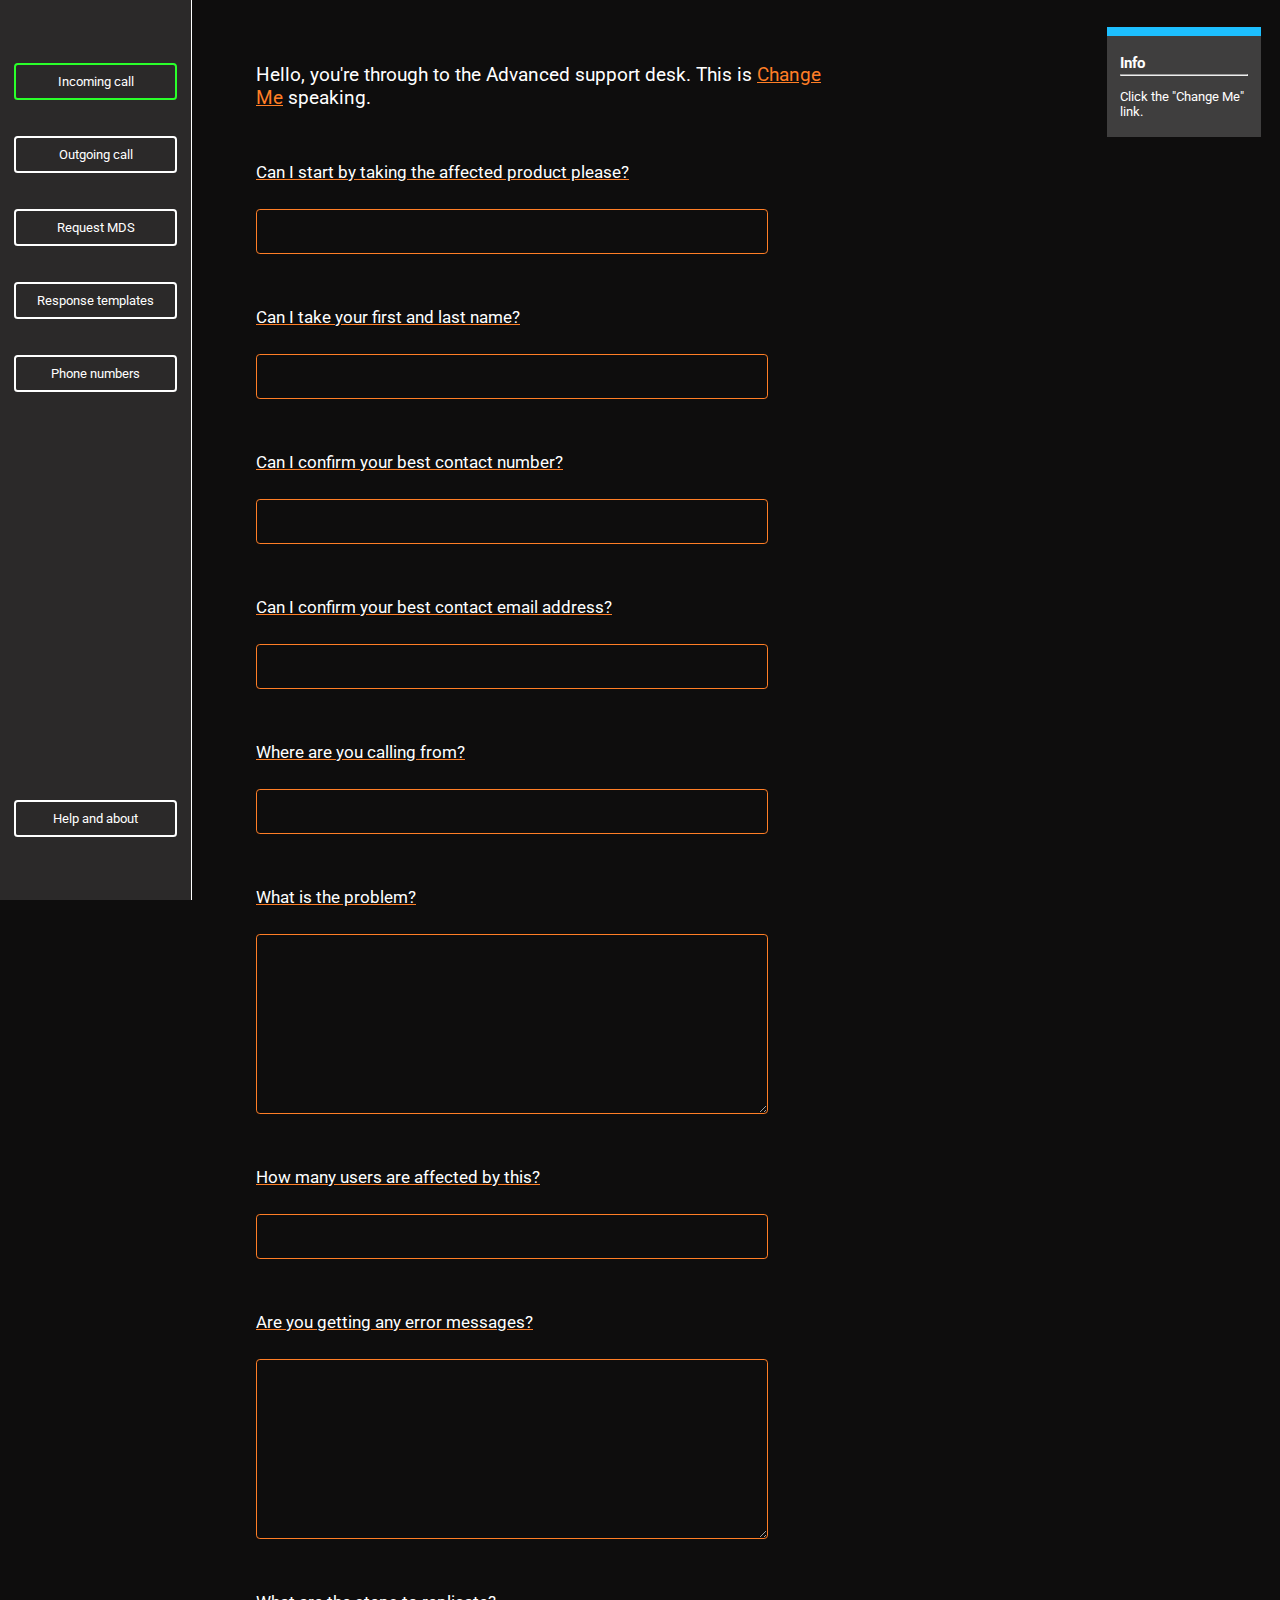
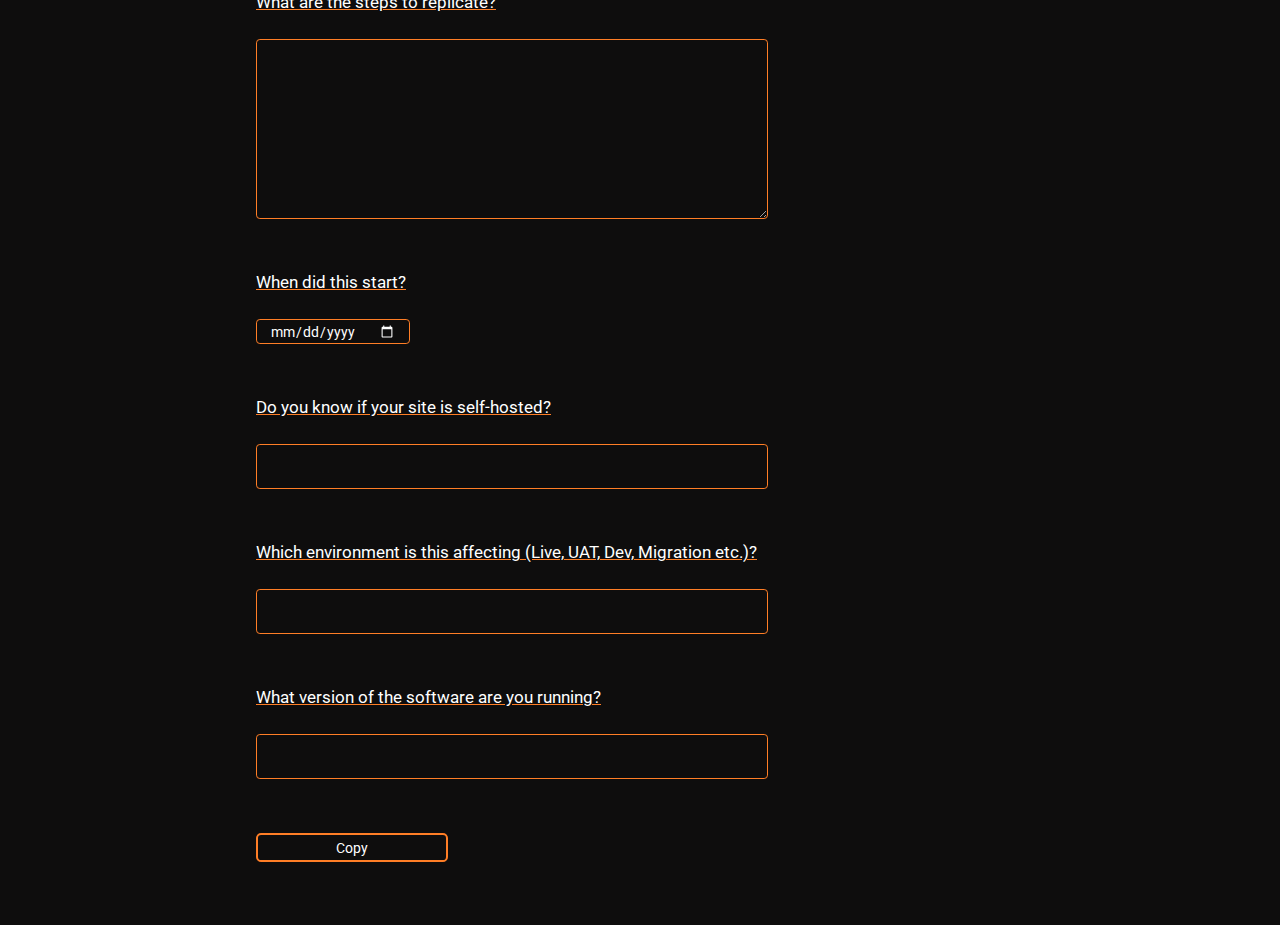
<file: index.html>
<!DOCTYPE html>
<!--[if lt IE 7]>      <html class="no-js lt-ie9 lt-ie8 lt-ie7"> <![endif]-->
<!--[if IE 7]>         <html class="no-js lt-ie9 lt-ie8"> <![endif]-->
<!--[if IE 8]>         <html class="no-js lt-ie9"> <![endif]-->
<!--[if gt IE 8]>      <html class="no-js"> <![endif]-->
<html lang="en">
    <head>
        <meta charset="utf-8">
        <meta http-equiv="X-UA-Compatible" content="IE=edge">
        <title>Community Helper</title>
        <meta name="description" content="A tool to assist Community Technicians.">
        <meta name="viewport" content="width=device-width, initial-scale=1">
        <link rel="stylesheet" href="assets/style/css/Global.css">
        <link rel="stylesheet" href="assets/style/css/IncomingCall.css">
        <link rel="stylesheet" href="assets/style/css/OutgoingCall.css">
        <link rel="stylesheet" href="assets/style/css/OutgoingEmail.css">
        <link rel="stylesheet" href="assets/style/css/ResponseTemplates.css">
        <link rel="stylesheet" href="assets/style/css/PhoneNumbers.css">
        <link rel="stylesheet" href="assets/style/css/HelpAndAbout.css">
        <link rel="icon" href="https://www.oneadvanced.com/static/img/icons/favicon-194x194.png">
        <script src="https://ajax.googleapis.com/ajax/libs/jquery/3.6.0/jquery.min.js"></script>
        <link rel="preconnect" href="https://fonts.googleapis.com">
        <link rel="preconnect" href="https://fonts.googleapis.com">
        <link rel="preconnect" href="https://fonts.gstatic.com" crossorigin>
        <link href="https://fonts.googleapis.com/css2?family=Roboto&display=swap" rel="stylesheet">        
        <!-- <style></style> -->
    </head>
    <body>
        <!--[if lt IE 7]>
            <p class="browsehappy">You are using an <strong>outdated</strong> browser. Please <a href="#">upgrade your browser</a> to improve your experience.</p>
        <![endif]-->
        <div id="MobileWarning">
            Why are you doing this on your phone?
        </div>
        <div id="Menu">
            <div id="IncomingCall" class="MenuButton Selected">Incoming call</div>
            <div id="OutgoingCall" class="MenuButton">Outgoing call</div>
            <div id="OutgoingEmail" class="MenuButton">Request MDS</div>
            <div id="ResponseTemplates" class="MenuButton">Response templates</div>
            <div id="PhoneNumbers" class="MenuButton">Phone numbers</div>
            <div id="HelpAndAbout" class="MenuButton">Help and about</div>
        </div>
        <div id="Canvas"></div>
        <div id="BreadBin"></div>
        <script src="assets/scripts/js/Menu.js" async defer></script>
        <script src="assets/scripts/js/IncomingCall.js" async defer></script>
        <script src="assets/scripts/js/OutgoingCall.js" async defer></script>
        <script src="assets/scripts/js/OutgoingEmail.js" async defer></script>
        <script src="assets/scripts/js/ResponseTemplates.js" async defer></script>
        <script src="assets/scripts/js/PhoneNumbers.js" async defer></script>
        <script src="assets/scripts/js/HelpAndAbout.js" async defer></script>
        <!-- <script></script> -->
    </body>
</html>
</file>
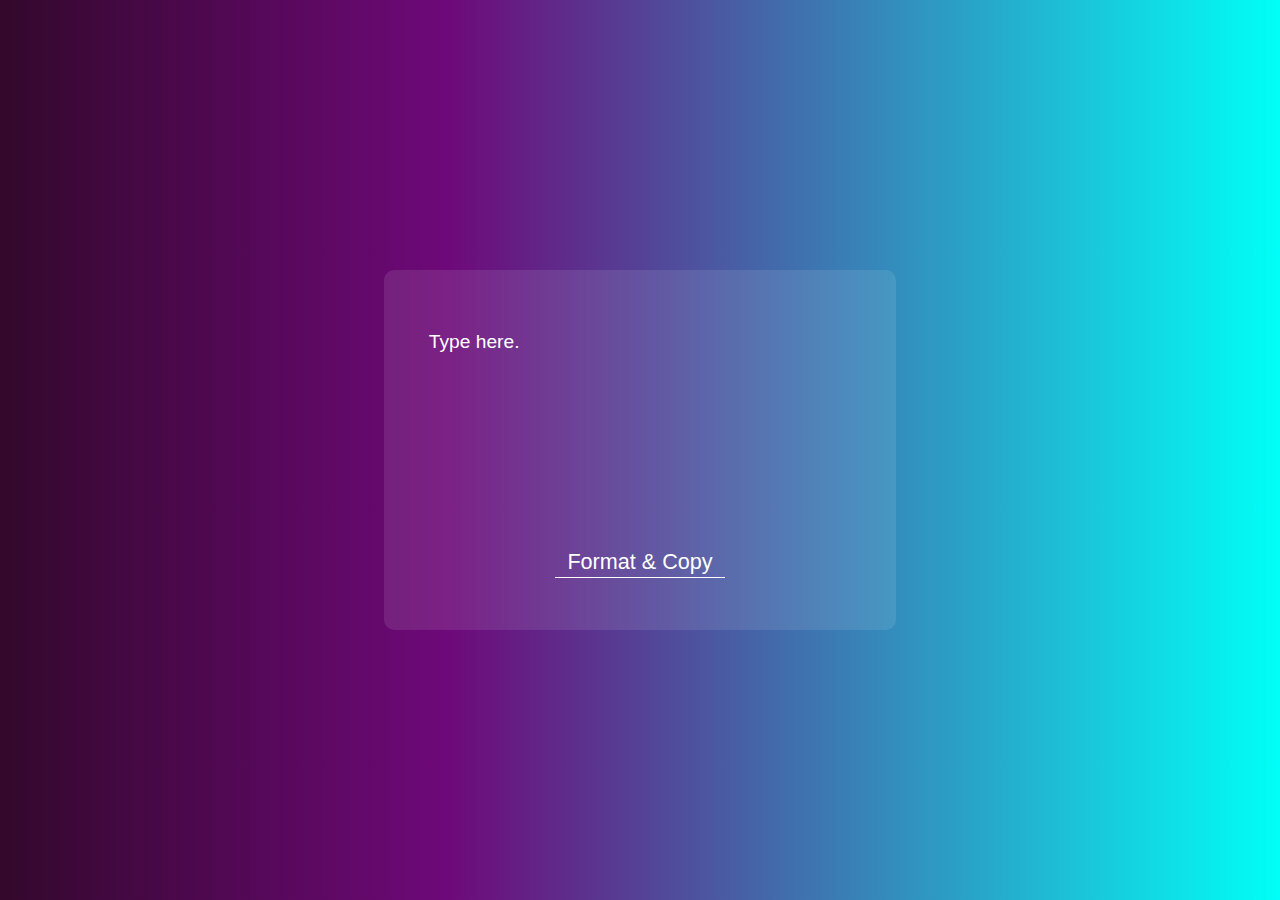
<file: tools/lft/index.html>
<!DOCTYPE html>
<!--[if lt IE 7]>      <html class="no-js lt-ie9 lt-ie8 lt-ie7"> <![endif]-->
<!--[if IE 7]>         <html class="no-js lt-ie9 lt-ie8"> <![endif]-->
<!--[if IE 8]>         <html class="no-js lt-ie9"> <![endif]-->
<!--[if gt IE 8]>      <html class="no-js"> <!--<![endif]-->
<html>
    <head>
        <meta charset="utf-8">
        <meta http-equiv="X-UA-Compatible" content="IE=edge">
        <title>Language Formatting Tool</title>
        <meta name="description" content="Modifier language format. ">
        <meta name="viewport" content="width=device-width, initial-scale=1">
        <link rel="stylesheet" href="./style.css">
        <script src="./main.js" async defer></script>
    </head>
    <body>
        <!--[if lt IE 7]>
            <p class="browsehappy">You are using an <strong>outdated</strong> browser. Please <a href="#">upgrade your browser</a> to improve your experience.</p>
        <![endif]-->
        <section class="fbcc">
            <div class="defaultSize" id="island"></div>
            <div class="defaultSize fbcc" id="inputs">
                <textarea name="language" id="language" autocomplete="off" placeholder="Type here."></textarea>
                <button id="format">Format & Copy</button>
            </div>
        </section>
        
    </body>
</html>
</file>
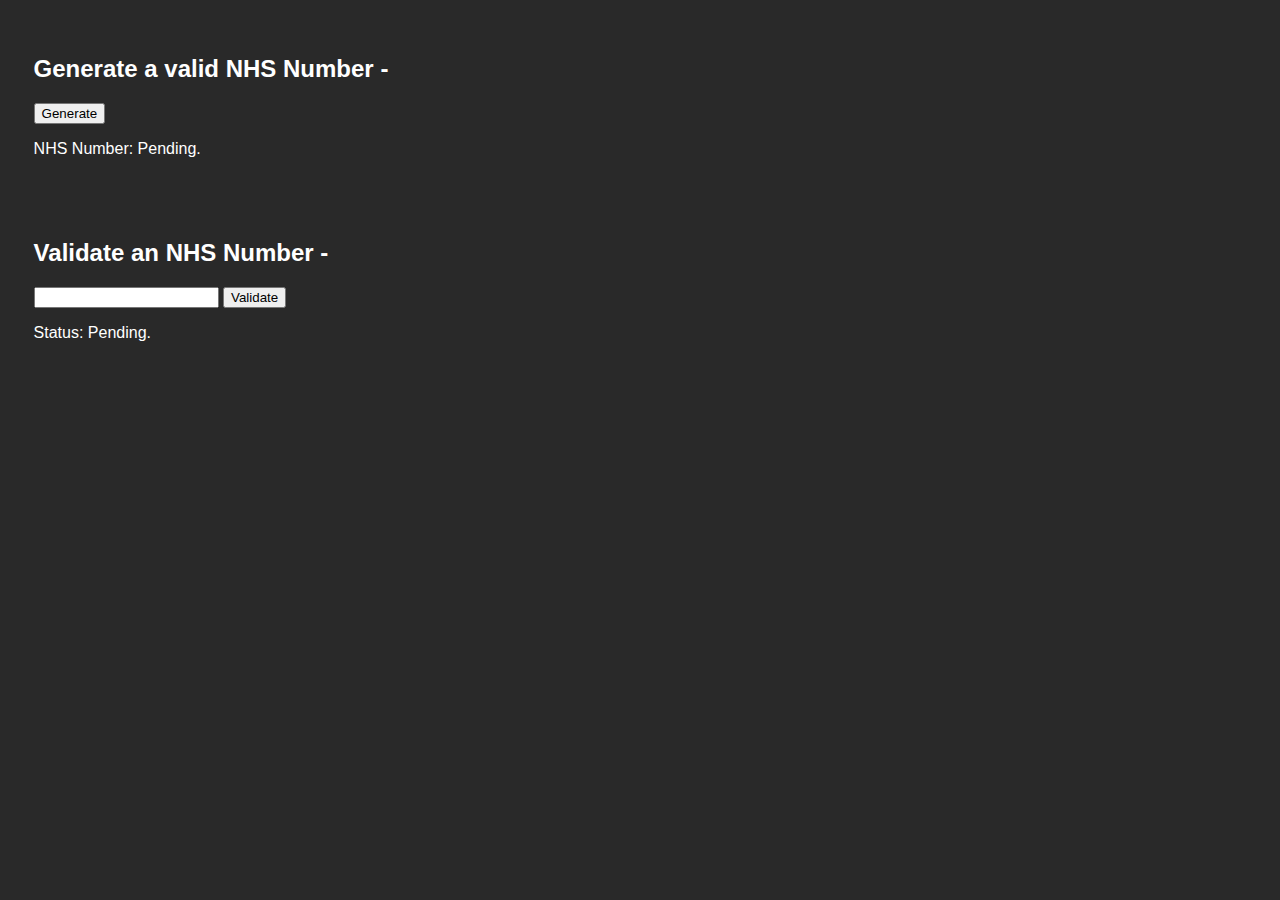
<file: tools/nhs-number/index.html>
<!DOCTYPE html>
<!--[if lt IE 7]>      <html class="no-js lt-ie9 lt-ie8 lt-ie7"> <![endif]-->
<!--[if IE 7]>         <html class="no-js lt-ie9 lt-ie8"> <![endif]-->
<!--[if IE 8]>         <html class="no-js lt-ie9"> <![endif]-->
<!--[if gt IE 8]>      <html class="no-js"> <!--<![endif]-->
<html>
    <head>
        <meta charset="utf-8">
        <meta http-equiv="X-UA-Compatible" content="IE=edge">
        <title>NHS Number Tool</title>
        <meta name="description" content="Generate and validate NHS Numbers.">
        <meta name="viewport" content="width=device-width, initial-scale=1">
        <link rel="stylesheet" href="./assets/css/theme.css">
        <script src="./assets/js/validate.js"></script>
    </head>
    <body>
        <!--[if lt IE 7]>
            <p class="browsehappy">You are using an <strong>outdated</strong> browser. Please <a href="#">upgrade your browser</a> to improve your experience.</p>
        <![endif]-->
        <div id="generatorContainer">
            <h2>Generate a valid NHS Number -</h2>
            <button onclick="generate()">Generate</button>
            <p id="newNumber">NHS Number: Pending.</p>
        </div>
        <div id="validateContainer">
            <h2>Validate an NHS Number - </h2>
            <input type="text" name="number" id="number">
            <button onclick="processValidation()">Validate</button>
            <p id="status">Status: Pending.</p>
        </div>

    </body>
</html>
</file>
<file: assets/style/css/Global.css>
:root {
    --background: rgb(14, 13, 13);
    --accent-1: rgb(43, 41, 41);
    --accent-2: #ff7e26;
    --accent-3: rgb(42, 255, 42);
    --accent-4: rgb(29, 191, 255);
    --accent-5: red;
    --accent-6: rgb(63, 62, 62);
    --font-colour: white;
    --font: 'Roboto', sans-serif;
    --normal-tran-speed: 400ms;
    --fast-tran-speed: 200ms;
    --slow-tran-speed: 650ms;
}

* {
    margin: 0;
    padding: 0;
    box-sizing: border-box;
    font-family: var(--font);
}

html {
    scroll-behavior: smooth;
}

body {
    background: var(--background);
    color: var(--font-colour);
    height: auto;
}

#Canvas {
    position: absolute;
    top: 0;
    left: 15vw;
    padding: 2vh 5vw;
    width: 60vw;
    height: auto;
}

#Menu {
    position: fixed;
    top: 0;
    left: 0;
    height: 100vh;
    width: 15vw;
    background: var(--accent-1);
    display: flex;
    flex-direction: column;
    align-items: center;
    justify-content: flex-start;
    padding-top: 5vh;
    border-right: 0.1vw solid var(--font-colour);
}

.MenuButton {
    border: 0.2vw solid var(--font-colour); 
    padding: 1vh 1vw;
    border-radius: 0.3vw;
    margin: 2vh 0;
    width: 85%;
    text-align: center;
    cursor: pointer;
    font-size: 1vw;
    transition: var(--fast-tran-speed) ease;
    user-select: none;
}

.MenuButton:hover {
    background: var(--accent-6);
    border: 0.2vw solid var(--accent-4);
    width: 90%;
}

.Selected {
    border: 0.2vw solid var(--accent-3);
}

#BreadBin {
    position: fixed;
    top: 0;
    right: 0;
    width: 15vw;
    height: 100vh;
    display: flex;
    flex-direction: column;
    justify-content: flex-start;
    align-items: center;
    z-index: -999;
}

.Toast {
    width: 80%;
    height: auto;
    padding: 2vh 1vw;
    background: var(--accent-6);
    margin: 3vh 0;
    cursor: pointer;
    user-select: none;
}

.Toast h2 {
    font-size: 1.2vw;
}

.Toast hr {
    height: 2%;
    width: 100%;
    background: var(--font-colour);
    margin: 0.2vh 0 1.5vh 0;
}

.Toast p {
    font-size: 1vw;
}

.ToastError {
    border-top: 1vh solid var(--accent-5);
}

.ToastSuccess {
    border-top: 1vh solid var(--accent-3);
}

.ToastInfo {
    border-top: 1vh solid var(--accent-4);
}

.CopyButton {
    width: 15vw;
    background: none;
    color: var(--font-colour);
    border: 0.2vw solid var(--accent-2);
    border-radius: 0.4vw;;
    padding: 0.5vh 1vw;
    font-size: 1.1vw;
    cursor: pointer;
    transition: var(--fast-tran-speed);
}

.CopyButton:hover {
    border: 0.2vw solid var(--accent-4);
    background: var(--accent-6);
    width: 17vw;
}

#MobileWarning {
    display: none;
}

@media only screen and (max-width: 100px) {

    #MobileWarning {
        position: fixed;
        top: 0;
        left: 0;
        height: 100vh;
        width: 100vw;
        padding: 10vh 10vw;
        font-size: 7vw;
        display: flex;
        justify-content: center;
        align-items: center;
        background: var(--background);
        color: var(--accent-4);
    }

    #Canvas, #BreadBin, #Menu {
        display: none;
    }
}
</file>
<file: assets/style/css/IncomingCall.css>
#IncomingCallIntro {
    font-size: 1.5vw;
    color: var(--font-colour);
}

#IncomingCallUsername {
    text-decoration: underline;
    color: var(--accent-2);
    cursor: pointer;
    transition: var(--fast-tran-speed);
}

#IncomingCallUsername:hover {
    color: var(--accent-4);
}

.IncomingCallElement {
    width: 90%;
    height: auto;
    margin: 4vh 0;
    padding: 1vh 0;
    font-size: 1.2vw;
    display: flex;
    flex-direction: column;
    justify-content: space-around;
}

.IncomingCallElement label {
    width: 40vw;
    text-decoration: underline;
    text-decoration-color: var(--accent-2);
    font-size: 1.3vw;
    margin-bottom: 3vh;
}

.IncomingCallElement input[type="text"], .IncomingCallElement input[type="date"], .IncomingCallElement textarea {
    width: 40vw;
    background: none;
    color: var(--font-colour);
    border: 0.1vw solid var(--accent-2);
    border-radius: 0.3vw;
    padding: 0.3vh 1vw;
    font-size: 1.3vw;
}

.IncomingCallElement input[type="text"] {
    height: 5vh;
}

.IncomingCallElement textarea {
    height: 20vh;
    padding: 1.3vh 1vw;
    resize: vertical;
}

.IncomingCallElement input[type="date"] {
    width: 12vw;
    font-size: 1.1vw;
    color-scheme: dark;
}
</file>
<file: assets/style/css/OutgoingCall.css>
.OutgoingCallElement {
    width: 90%;
    height: auto;
    margin: 4vh 0;
    padding: 1vh 0;
    font-size: 1.2vw;
    display: flex;
    flex-direction: column;
    justify-content: space-around;
}

.OutgoingCallElement label {
    width: 40vw;
    text-decoration: underline;
    text-decoration-color: var(--accent-2);
    font-size: 1.3vw;
    margin-bottom: 3vh;
}

.OutgoingCallElement textarea {
    width: 40vw;
    height: 40vh;
    background: none;
    color: var(--font-colour);
    border: 0.1vw solid var(--accent-2);
    border-radius: 0.3vw;
    padding: 0.3vh 1vw;
    font-size: 1.3vw;    
    padding: 1.3vh 1vw;
    resize: vertical;
}

#OutgoingCallTitle {
    font-size: 1.5vw;
}
</file>
<file: assets/style/css/OutgoingEmail.css>
.OutgoingEmailElement {
    width: 100%;
    height: auto;
    margin: 4vh 0;
    padding: 1vh 0;
    font-size: 1.2vw;
    display: flex;
    flex-direction: row;
    justify-content: flex-start;
    align-items: center;
}

.OutgoingEmailTextarea {
    flex-direction: column;
    align-items: flex-start;
}

.OutgoingEmailElement label {
    width: 55%;
    text-decoration: underline;
    text-decoration-color: var(--accent-2);
    font-size: 1.3vw;
    margin-right: 5%;
}

.OutgoingEmailElement input[type="text"] {
    width: 35%;
    background: none;
    color: var(--font-colour);
    border: 0.1vw solid var(--accent-2);
    border-radius: 0.3vw;
    padding: 0.3vh 1vw;
    font-size: 1.3vw;
}


.OutgoingEmailElement input[type="checkbox"] {
    background: var(--accent-2);
}

.OutgoingEmailElement textarea {
    width: 40vw;
    height: 20vh;
    background: none;
    color: var(--font-colour);
    border: 0.1vw solid var(--accent-2);
    border-radius: 0.3vw;
    padding: 0.3vh 1vw;
    margin-top: 3vh;
    font-size: 1.3vw;    
    padding: 1.3vh 1vw;
    resize: both;
}

#RequestMDSInfo {
    font-size: 1.5vw;
}

#RequestMDSWarning {
    font-size: 1.3vw;
    color: var(--accent-2);
}
</file>
<file: assets/style/css/ResponseTemplates.css>
.ResponseTemplate {
    background: none;
    color: var(--font-colour);
    padding: 0.3vh 0;
    margin: 5vh 0;
}

.ResponseTemplate p {
    display: inline-block;
    text-decoration: underline;
    text-decoration-color: var(--accent-2);
    font-size: 1.3vw;
    cursor: pointer;
    transition: var(--fast-tran-speed);
}

.ResponseTemplate p:hover {
    color: var(--accent-4);
}

#ResponseTemplateTitle {
    text-decoration: none;
    font-size: 1.5vw;
    margin: 4.5vh 0 7vh 0;
}
</file>
<file: assets/style/css/PhoneNumbers.css>
/* .PhoneNumberContainer {
    
} */

.PhoneNumberContainer h3 {
    font-size: 2vw;
    color: var(--accent-2);
    text-decoration: underline;
    margin: 5vh 0;
}

.PhoneNumberContainer h4 {
    font-size: 1.4vw;
    margin: 2vh 0;
}

.PhoneNumberContainer ul {
    margin: 2vh 3vw;
}

.PhoneNumberContainer ul li {
    font-size: 1.1vw;
}
</file>
<file: assets/style/css/HelpAndAbout.css>
#HelpAndAbout {
    position: absolute;
    bottom: 5vh;
}

.HelpAndAboutContainer {
    margin: 5vh 0;
}

.HelpAndAboutContainer p {
    margin: 3vh 0;
    font-size: 1.3vw;
}

.HelpAndAboutContainer p span {
    color: var(--accent-2);
}

.HelpAndAboutContainer a {
    color: var(--accent-4);
}
</file>
<file: tools/lft/style.css>
:root {
    --c1: rgba(0,255,248,1);
}

* {
    margin: 0;
    padding: 0;
    box-sizing: border-box;
    font-family:'Segoe UI', sans-serif;
}

body {
    background: rgb(51,8,44);
    background: linear-gradient(90deg, rgba(51,8,44,1) 0%, rgba(110,9,121,1) 35%, var(--c1) 100%);  
}

section {
    height: 100vh;
    width: 100vw;
}

.fbcc {
    display: flex;
    justify-content: center;
    align-items: center;
    flex-direction: column;
}

.defaultSize {
    position: absolute;
    height: 40vh;
    width: 40vw !important;
    border-radius: 0.83vw;
}

#island {
    background: rgba(255, 255, 255, 0.097);
}

textarea {
    background: none;
    /* border: 0.2vw solid white; */
    outline: none;
    border: none;
    border-radius: 0.83vw;
    width: 35vw;
    height: 25vh;
    color: white;
    padding: 1vh 1vw;
    font-size: 1.2rem;
    resize: none;
}

*::placeholder {
    color: white;
}

button {
    background: none;
    outline: none;
    border: none;
    border-bottom: 0.14vw solid white;
    padding: 0.2vh 1vw;
    color: white;
    font-size: 1.35rem;
    cursor: pointer;
    transition: 350ms ease;
}

button:hover {
    padding: 0.2vh 1.4vw;
    color: var(--c1);
    border-bottom: 0.14vw solid var(--c1);
}
</file>
<file: tools/nhs-number/assets/css/theme.css>
:root {
    --background: rgb(41, 41, 41);
    --accent-1: white;
}

* {
    font-family: 'Segoe UI', sans-serif;
}

body {
    padding: 3vh 2vw;
    background: var(--background);
}

h2, p {
    color: var(--accent-1);
}

#validateContainer {
    padding-top: 5vh;
}
</file>
